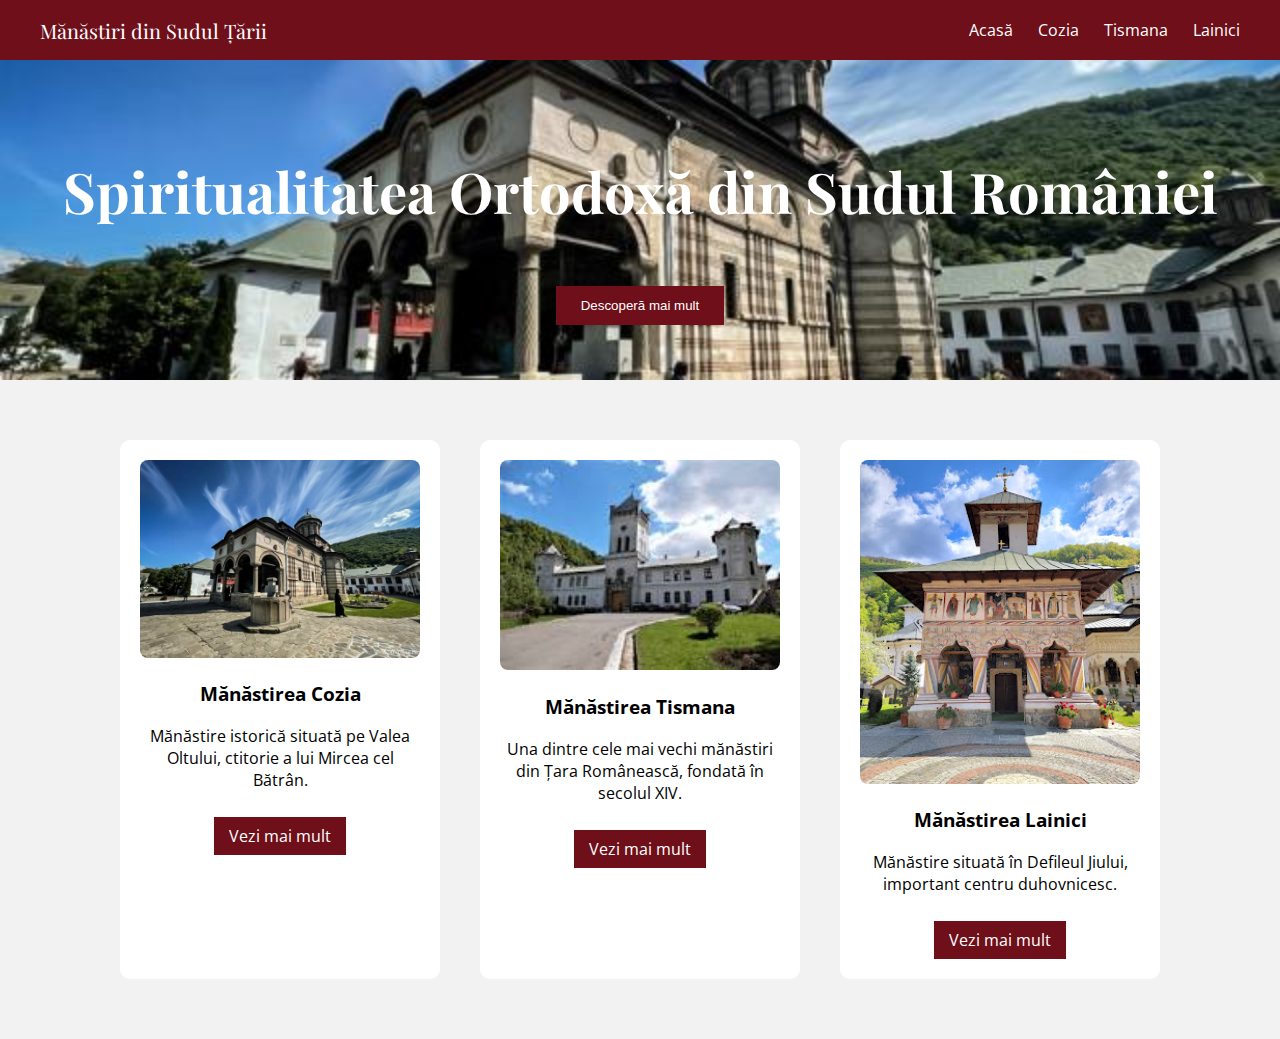
<file: index.html>
<!DOCTYPE html>
<html lang="ro">
<head>
    <meta charset="UTF-8">
    <meta name="viewport" content="width=device-width, initial-scale=1.0">
    <title>Mănăstiri din Sudul Țării</title>

    <!-- Fonturi -->
    <link href="https://fonts.googleapis.com/css2?family=Playfair+Display:wght@600&family=Open+Sans:wght@400;500&display=swap" rel="stylesheet">

    <!-- CSS -->
    <link rel="stylesheet" href="style.css">
    <link rel="stylesheet" href="layout.css">
    <link rel="stylesheet" href="components.css">
</head>

<body>

<!-- HEADER -->
<header class="main-header">
    <div class="logo">Mănăstiri din Sudul Țării</div>

    <nav>
        <ul class="nav-links">
            <li><a href="index.html">Acasă</a></li>
            <li><a href="cozia.html">Cozia</a></li>
            <li><a href="tismana.html">Tismana</a></li>
            <li><a href="lainici.html">Lainici</a></li>
        </ul>

        <div class="hamburger" id="hamburger">
            ☰
        </div>
    </nav>
</header>

<!-- HERO -->
<section class="hero">
    <h1>Spiritualitatea Ortodoxă din Sudul României</h1>
    <button class="primary-btn" onclick="window.location.href='cozia.html'">
        Descoperă mai mult
    </button>
</section>

<!-- CARDURI -->
<section class="cards">

    <!-- COZIA -->
    <div class="card fade-in">
        <img src="cozia.jpg" alt="Mănăstirea Cozia">
        <h3>Mănăstirea Cozia</h3>
        <p>Mănăstire istorică situată pe Valea Oltului, ctitorie a lui Mircea cel Bătrân.</p>
        <a href="cozia.html" class="card-btn">Vezi mai mult</a>
    </div>

    <!-- TISMANA -->
    <div class="card fade-in">
        <img src="images/tismana.jpg" alt="Mănăstirea Tismana">
        <h3>Mănăstirea Tismana</h3>
        <p>Una dintre cele mai vechi mănăstiri din Țara Românească, fondată în secolul XIV.</p>
        <a href="tismana.html" class="card-btn">Vezi mai mult</a>
    </div>

    <!-- LAINICI -->
    <div class="card fade-in">
        <img src="images/lainici.jpg" alt="Mănăstirea Lainici">
        <h3>Mănăstirea Lainici</h3>
        <p>Mănăstire situată în Defileul Jiului, important centru duhovnicesc.</p>
        <a href="lainici.html" class="card-btn">Vezi mai mult</a>
    </div>

</section>

<!-- BACK TO TOP -->
<button id="backToTop">↑</button>

<!-- JS -->
<script src="app.js"></script>
<script src="animations.js"></script>

</body>
</html>
</file>
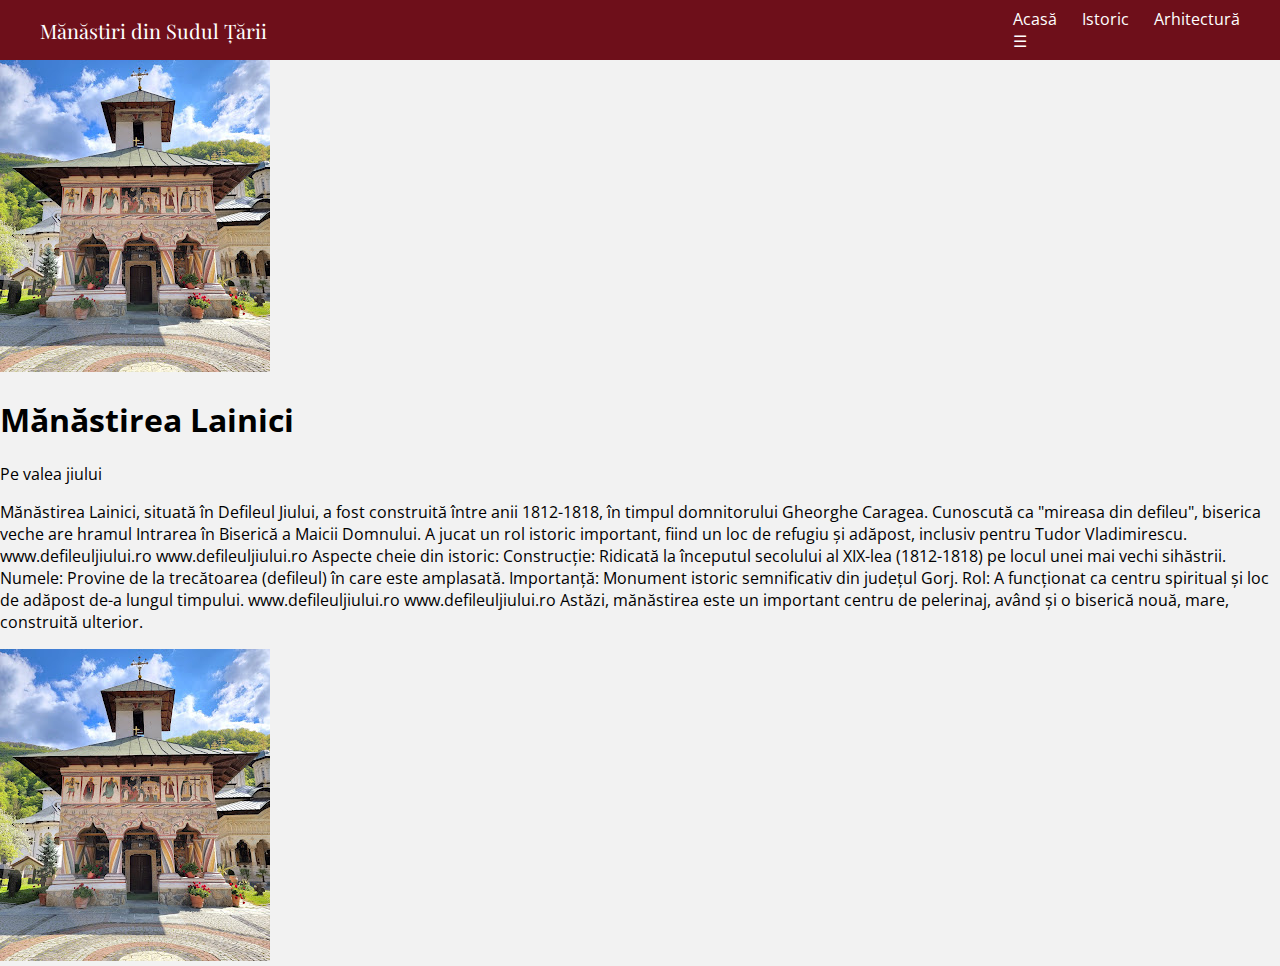
<file: lainici.html>
<!DOCTYPE html>
<html lang="ro">
<head>
    <meta charset="UTF-8">
    <title>Mănăstirea Lainici</title>

    <link href="https://fonts.googleapis.com/css2?family=Playfair+Display:wght@600&family=Open+Sans:wght@400;500&display=swap" rel="stylesheet">
    <link rel="stylesheet" href="style.css">
</head>

<body>

<header>
    <div class="logo">Mănăstiri din Sudul Țării</div>

    <nav>
        <ul class="nav-links">
            <li><a href="index.html">Acasă</a></li>
            <li><a href="#istoric">Istoric</a></li>
            <li><a href="#arhitectura">Arhitectură</a></li>
        </ul>

        <div class="hamburger" id="hamburger">
            ☰
        </div>
    </nav>
</header>

<!-- POZA PRINCIPALA -->
  <img src="images/lainici.jpg" alt="Manastirea Tismana">
</section>

<!-- TEXT ISTORIC -->
<section class="pagina-content" id="istoric">

    <h1>Mănăstirea Lainici</h1>

    <p>
        Pe valea jiului    </p>

    <p>
Mănăstirea Lainici, situată în Defileul Jiului, a fost construită între anii 1812-1818, în timpul domnitorului Gheorghe Caragea. Cunoscută ca "mireasa din defileu", biserica veche are hramul Intrarea în Biserică a Maicii Domnului. A jucat un rol istoric important, fiind un loc de refugiu și adăpost, inclusiv pentru Tudor Vladimirescu. 
www.defileuljiului.ro
www.defileuljiului.ro
Aspecte cheie din istoric:
Construcție: Ridicată la începutul secolului al XIX-lea (1812-1818) pe locul unei mai vechi sihăstrii.
Numele: Provine de la trecătoarea (defileul) în care este amplasată.
Importanță: Monument istoric semnificativ din județul Gorj.
Rol: A funcționat ca centru spiritual și loc de adăpost de-a lungul timpului. 
www.defileuljiului.ro
www.defileuljiului.ro
Astăzi, mănăstirea este un important centru de pelerinaj, având și o biserică nouă, mare, construită ulterior. 
       </p>
</section>

         <img src="images/lainici.jpg" alt="Manastirea Tismana">
         

</section>

<script src="app.js"></script>
</body>
</html>
</file>
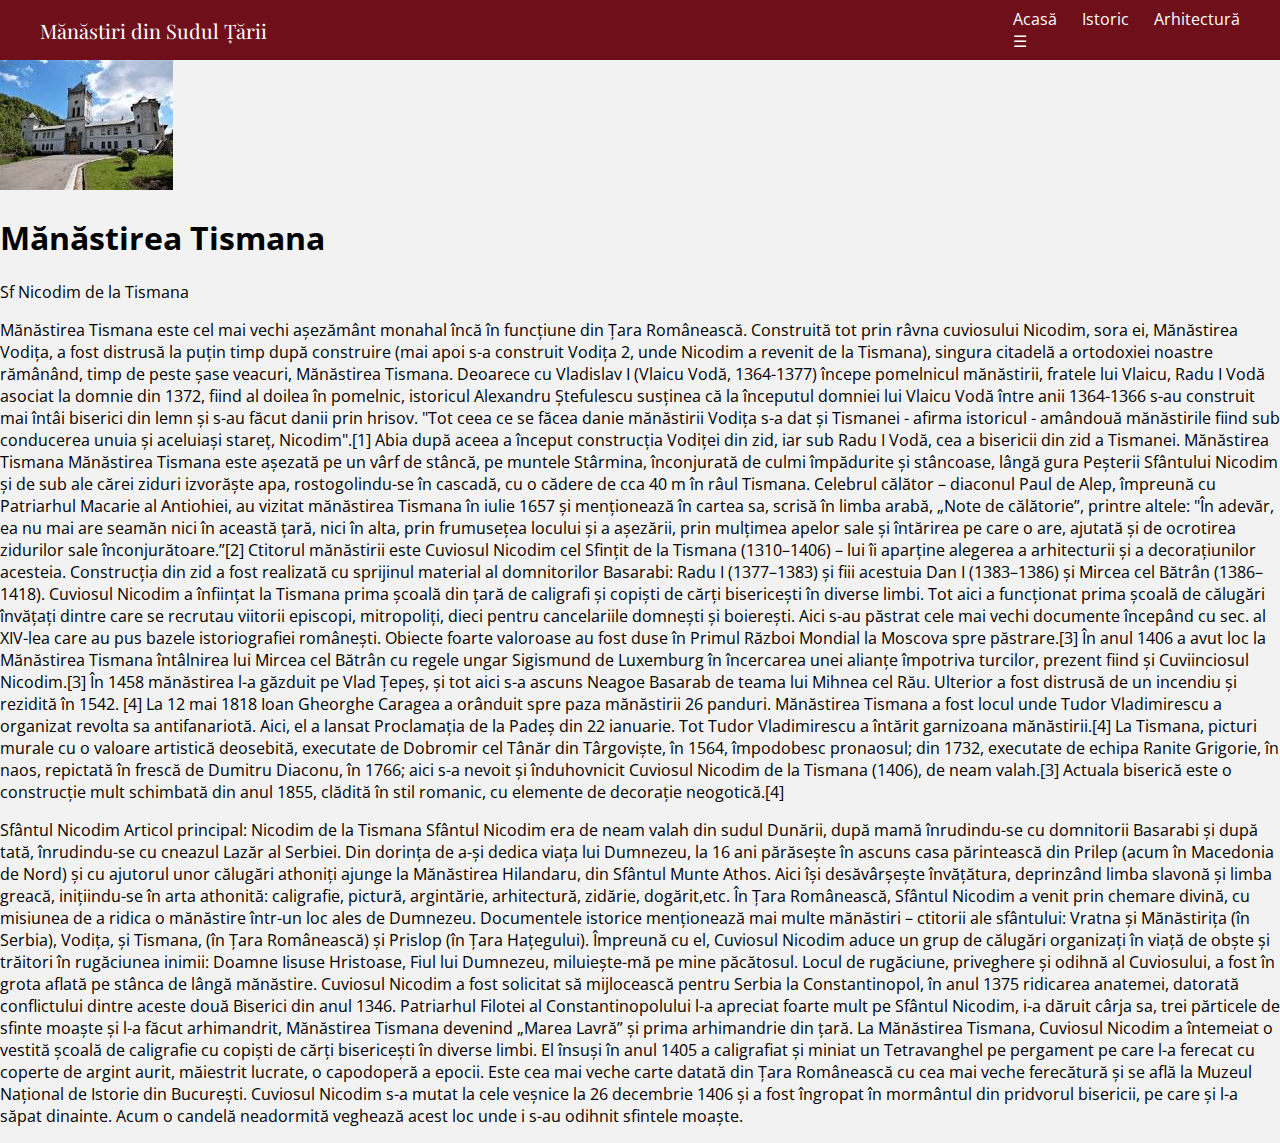
<file: tismana.html>
<!DOCTYPE html>
<html lang="ro">
<head>
    <meta charset="UTF-8">
    <title>Mănăstirea Tismana</title>

    <link href="https://fonts.googleapis.com/css2?family=Playfair+Display:wght@600&family=Open+Sans:wght@400;500&display=swap" rel="stylesheet">
    <link rel="stylesheet" href="style.css">
</head>

<body>

<header>
    <div class="logo">Mănăstiri din Sudul Țării</div>

    <nav>
        <ul class="nav-links">
            <li><a href="index.html">Acasă</a></li>
            <li><a href="#istoric">Istoric</a></li>
            <li><a href="#arhitectura">Arhitectură</a></li>
        </ul>

        <div class="hamburger" id="hamburger">
            ☰
        </div>
    </nav>
</header>

<!-- POZA PRINCIPALA -->
 
 <img src="images/tismana.jpg" alt="Manastirea Tismana">

<!-- TEXT ISTORIC -->
<section class="pagina-content" id="istoric">

    <h1>Mănăstirea Tismana</h1>

    <p>
        Sf Nicodim de la Tismana    </p>

    <p>
Mănăstirea Tismana este cel mai vechi așezământ monahal încă în funcțiune din Țara Românească. Construită tot prin râvna cuviosului Nicodim, sora ei, Mănăstirea Vodița, a fost distrusă la puțin timp după construire (mai apoi s-a construit Vodița 2, unde Nicodim a revenit de la Tismana), singura citadelă a ortodoxiei noastre rămânând, timp de peste șase veacuri, Mănăstirea Tismana. Deoarece cu Vladislav I (Vlaicu Vodă, 1364-1377) începe pomelnicul mănăstirii, fratele lui Vlaicu, Radu I Vodă asociat la domnie din 1372, fiind al doilea în pomelnic, istoricul Alexandru Ștefulescu susținea că la începutul domniei lui Vlaicu Vodă între anii 1364-1366 s-au construit mai întâi biserici din lemn și s-au făcut danii prin hrisov. "Tot ceea ce se făcea danie mănăstirii Vodița s-a dat și Tismanei - afirma istoricul - amândouă mănăstirile fiind sub conducerea unuia și aceluiași stareț, Nicodim".[1] Abia după aceea a început construcția Vodiței din zid, iar sub Radu I Vodă, cea a bisericii din zid a Tismanei.


Mănăstirea Tismana
Mănăstirea Tismana este așezată pe un vârf de stâncă, pe muntele Stârmina, înconjurată de culmi împădurite și stâncoase, lângă gura Peșterii Sfântului Nicodim și de sub ale cărei ziduri izvorăște apa, rostogolindu-se în cascadă, cu o cădere de cca 40 m în râul Tismana. Celebrul călător – diaconul Paul de Alep, împreună cu Patriarhul Macarie al Antiohiei, au vizitat mănăstirea Tismana în iulie 1657 și menționează în cartea sa, scrisă în limba arabă, „Note de călătorie”, printre altele: "În adevăr, ea nu mai are seamăn nici în această țară, nici în alta, prin frumusețea locului și a așezării, prin mulțimea apelor sale și întărirea pe care o are, ajutată și de ocrotirea zidurilor sale înconjurătoare.”[2]

Ctitorul mănăstirii este Cuviosul Nicodim cel Sfințit de la Tismana (1310–1406) – lui îi aparține alegerea a arhitecturii și a decorațiunilor acesteia. Construcția din zid a fost realizată cu sprijinul material al domnitorilor Basarabi: Radu I (1377–1383) și fiii acestuia Dan I (1383–1386) și Mircea cel Bătrân (1386–1418).

Cuviosul Nicodim a înființat la Tismana prima școală din țară de caligrafi și copiști de cărți bisericești în diverse limbi. Tot aici a funcționat prima școală de călugări învățați dintre care se recrutau viitorii episcopi, mitropoliți, dieci pentru cancelariile domnești și boierești. Aici s-au păstrat cele mai vechi documente începând cu sec. al XIV-lea care au pus bazele istoriografiei românești. Obiecte foarte valoroase au fost duse în Primul Război Mondial la Moscova spre păstrare.[3]

În anul 1406 a avut loc la Mănăstirea Tismana întâlnirea lui Mircea cel Bătrân cu regele ungar Sigismund de Luxemburg în încercarea unei alianțe împotriva turcilor, prezent fiind și Cuviinciosul Nicodim.[3] În 1458 mănăstirea l-a găzduit pe Vlad Țepeș, și tot aici s-a ascuns Neagoe Basarab de teama lui Mihnea cel Rău. Ulterior a fost distrusă de un incendiu și rezidită în 1542. [4]

La 12 mai 1818 Ioan Gheorghe Caragea a orânduit spre paza mănăstirii 26 panduri. Mănăstirea Tismana a fost locul unde Tudor Vladimirescu a organizat revolta sa antifanariotă. Aici, el a lansat Proclamația de la Padeș din 22 ianuarie. Tot Tudor Vladimirescu a întărit garnizoana mănăstirii.[4]

La Tismana, picturi murale cu o valoare artistică deosebită, executate de Dobromir cel Tânăr din Târgoviște, în 1564, împodobesc pronaosul; din 1732, executate de echipa Ranite Grigorie, în naos, repictată în frescă de Dumitru Diaconu, în 1766; aici s-a nevoit și înduhovnicit Cuviosul Nicodim de la Tismana (1406), de neam valah.[3] Actuala biserică este o construcție mult schimbată din anul 1855, clădită în stil romanic, cu elemente de decorație neogotică.[4]


<p>
Sfântul Nicodim
Articol principal: Nicodim de la Tismana
Sfântul Nicodim era de neam valah din sudul Dunării, după mamă înrudindu-se cu domnitorii Basarabi și după tată, înrudindu-se cu cneazul Lazăr al Serbiei. Din dorința de a-și dedica viața lui Dumnezeu, la 16 ani părăsește în ascuns casa părintească din Prilep (acum în Macedonia de Nord) și cu ajutorul unor călugări athoniți ajunge la Mănăstirea Hilandaru, din Sfântul Munte Athos. Aici își desăvârșește învățătura, deprinzând limba slavonă și limba greacă, inițiindu-se în arta athonită: caligrafie, pictură, argintărie, arhitectură, zidărie, dogărit,etc.

În Țara Românească, Sfântul Nicodim a venit prin chemare divină, cu misiunea de a ridica o mănăstire într-un loc ales de Dumnezeu. Documentele istorice menționează mai multe mănăstiri – ctitorii ale sfântului: Vratna și Mănăstirița (în Serbia), Vodița, și Tismana, (în Țara Românească) și Prislop (în Țara Hațegului).

Împreună cu el, Cuviosul Nicodim aduce un grup de călugări organizați în viață de obște și trăitori în rugăciunea inimii: Doamne Iisuse Hristoase, Fiul lui Dumnezeu, miluiește-mă pe mine păcătosul. Locul de rugăciune, priveghere și odihnă al Cuviosului, a fost în grota aflată pe stânca de lângă mănăstire. Cuviosul Nicodim a fost solicitat să mijlocească pentru Serbia la Constantinopol, în anul 1375 ridicarea anatemei, datorată conflictului dintre aceste două Biserici din anul 1346. Patriarhul Filotei al Constantinopolului l-a apreciat foarte mult pe Sfântul Nicodim, i-a dăruit cârja sa, trei părticele de sfinte moaște și l-a făcut arhimandrit, Mănăstirea Tismana devenind „Marea Lavră” și prima arhimandrie din țară.

La Mănăstirea Tismana, Cuviosul Nicodim a întemeiat o vestită școală de caligrafie cu copiști de cărți bisericești în diverse limbi. El însuși în anul 1405 a caligrafiat și miniat un Tetravanghel pe pergament pe care l-a ferecat cu coperte de argint aurit, măiestrit lucrate, o capodoperă a epocii. Este cea mai veche carte datată din Țara Românească cu cea mai veche ferecătură și se află la Muzeul Național de Istorie din București. Cuviosul Nicodim s-a mutat la cele veșnice la 26 decembrie 1406 și a fost îngropat în mormântul din pridvorul bisericii, pe care și l-a săpat dinainte. Acum o candelă neadormită veghează acest loc unde i s-au odihnit sfintele moaște.
</p>
</section>

<!-- GALERIE IMAGINI -->
<section class="galerie">

   

    

</section>

<script src="app.js"></script>
</body>
</html>
</file>
<file: layout.css>
body {
    margin: 0;
    font-family: 'Open Sans', sans-serif;
    background-color: #f2f2f2;
}

/* HEADER */
.main-header {
    display: flex;
    justify-content: space-between;
    align-items: center;
    height: 60px;
    padding: 0 40px;
    background-color: #6e0f1a;
    color: white;
}

.nav-links {
    display: flex;
    list-style: none;
    gap: 25px;
    margin: 0;
    padding: 0;
}

.nav-links a {
    text-decoration: none;
    color: white;
}

.hamburger {
    display: none;
    font-size: 26px;
    cursor: pointer;
}

/* HERO */
.hero {
    height: 320px;
    background-image: url("cozia.jpg");
    background-size: cover;
    background-position: center;
    display: flex;
    flex-direction: column;
    align-items: center;
    justify-content: center;
    color: white;
    text-align: center;
}

/* CARD SECTION */
.cards {
    display: flex;
    justify-content: center;
    gap: 40px;
    padding: 60px 20px;
    flex-wrap: wrap;
}
</file>
<file: components.css>
/* BUTON PRINCIPAL */
.primary-btn {
    background-color: #6e0f1a;
    color: white;
    padding: 12px 25px;
    border: none;
    margin-top: 20px;
    cursor: pointer;
}

/* CARD */
.card {
    background: white;
    width: 280px;
    padding: 20px;
    border-radius: 10px;
    text-align: center;
    transition: 0.3s;
}

.card img {
    width: 100%;
    border-radius: 8px;
}

.card:hover {
    transform: translateY(-8px);
    box-shadow: 0 10px 20px rgba(0,0,0,0.2);
}

.card-btn {
    display: inline-block;
    margin-top: 10px;
    text-decoration: none;
    background-color: #6e0f1a;
    color: white;
    padding: 8px 15px;
}

/* BACK TO TOP */
#backToTop {
    position: fixed;
    bottom: 25px;
    right: 25px;
    background-color: #6e0f1a;
    color: white;
    border: none;
    padding: 12px 15px;
    cursor: pointer;
    display: none;
}
</file>
<file: style.css>
/* RESET DE BAZĂ */
body {
    margin: 0;
    font-family: 'Open Sans', sans-serif;
    background-color: #f2f2f2;
}

/* HEADER */
header {
    display: flex;
    justify-content: space-between;
    align-items: center;
    height: 60px;
    padding: 0 40px;
    background-color: #6e0f1a;
    color: white;
}

.logo {
    font-family: 'Playfair Display', serif;
    font-size: 20px;
}

.nav-links {
    display: flex;
    list-style: none;
    gap: 25px;
    margin: 0;
    padding: 0;
}

.nav-links a {
    text-decoration: none;
    color: white;
}

/* HERO */
.hero {
    height: 300px;
    background-image: url("cozia.jpg");
    background-size: cover;
    background-position: center;
    display: flex;
    align-items: center;
    justify-content: center;
    color: white;
    font-family: 'Playfair Display', serif;
    font-size: 28px;
}

/* CONTENT */
.content {
    max-width: 1100px;
    margin: 50px auto;
    padding: 0 20px;
}

/* SECȚIUNE MĂNĂSTIRE */
.manastire {
    display: flex;
    gap: 30px;
    align-items: flex-start;
    background-color: #e5e5e5;
    padding: 25px;
    border-radius: 10px;
}

/* IMAGINE CONTROLATĂ */
.manastire img {
    width: 280px;   /* 🔥 AICI controlezi dimensiunea */
    height: auto;
    border-radius: 8px;
}

/* TEXT */
.text {
    flex: 1;
}
</file>
